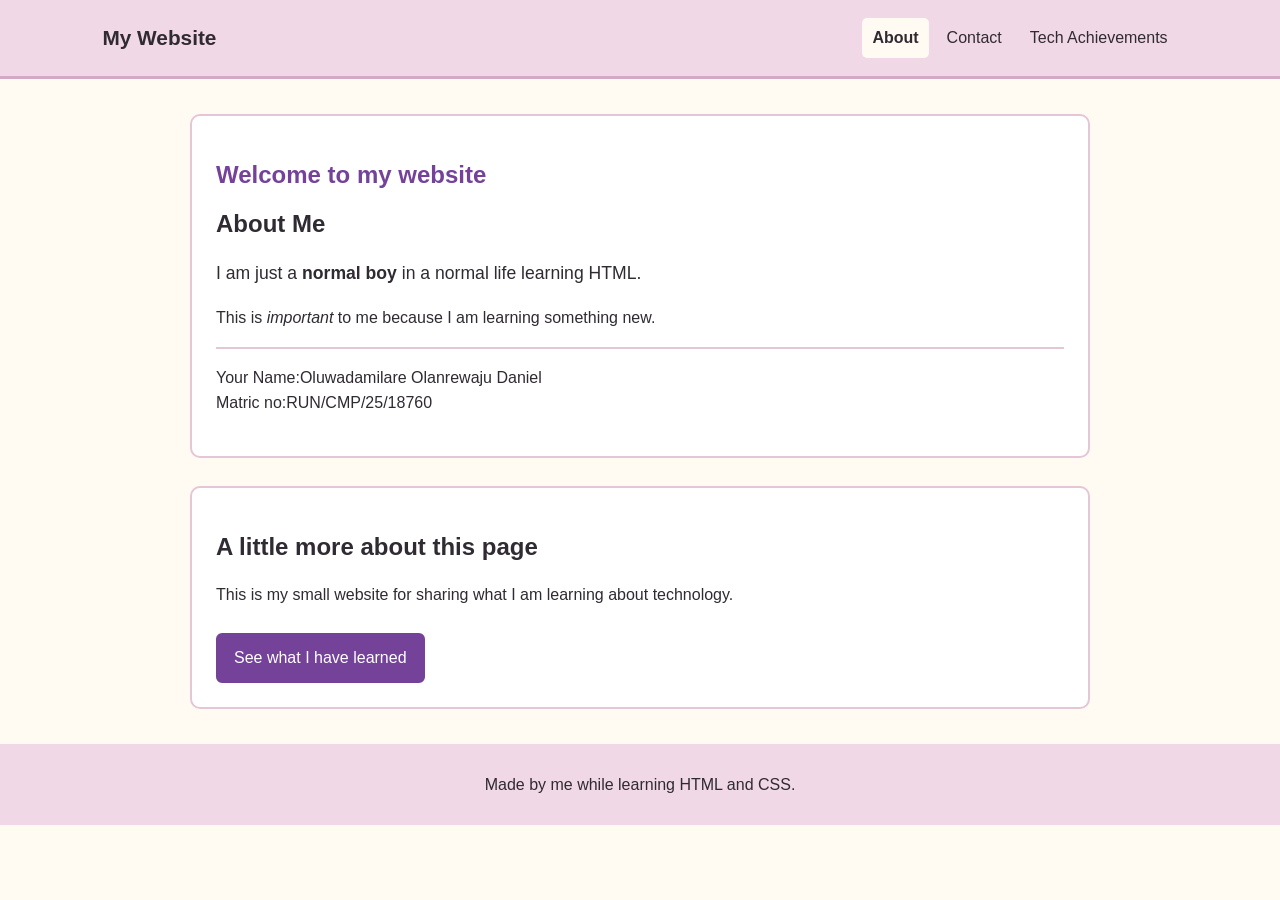
<file: index.html>
<!DOCTYPE html>
<html lang="en">
<head>
  <meta charset="UTF-8">
  <meta name="viewport" content="width=device-width, initial-scale=1.0">
  <title>About Me | My Website</title>
  <link rel="stylesheet" href="style.css">
</head>
<body>
  <header class="site-header">
    <a class="site-name" href="index.html">My Website</a>
    <nav aria-label="Main navigation">
      <a href="index.html" aria-current="page">About</a>
      <a href="contact.html">Contact</a>
      <a href="achievements.html">Tech Achievements</a>
    </nav>
  </header>

  <main>
    <section class="intro">
      <h1 id="welcome">Welcome to my website</h1>
      <h2>About Me</h2>
      <p class="about-text">
        I am just a <strong>normal boy</strong> in a normal life learning HTML.
      </p>
      <p>This is <em>important</em> to me because I am learning something new.</p>
      <hr>
      <p>Your Name:Oluwadamilare Olanrewaju Daniel<br>Matric no:RUN/CMP/25/18760</p>
    </section>

    <section class="little-note">
      <h2>A little more about this page</h2>
      <p>This is my small website for sharing what I am learning about technology.</p>
      <a class="button-link" href="achievements.html">See what I have learned</a>
    </section>
  </main>

  <footer>
    <p>Made by me while learning HTML and CSS.</p>
  </footer>
</body>
</html>
</file>
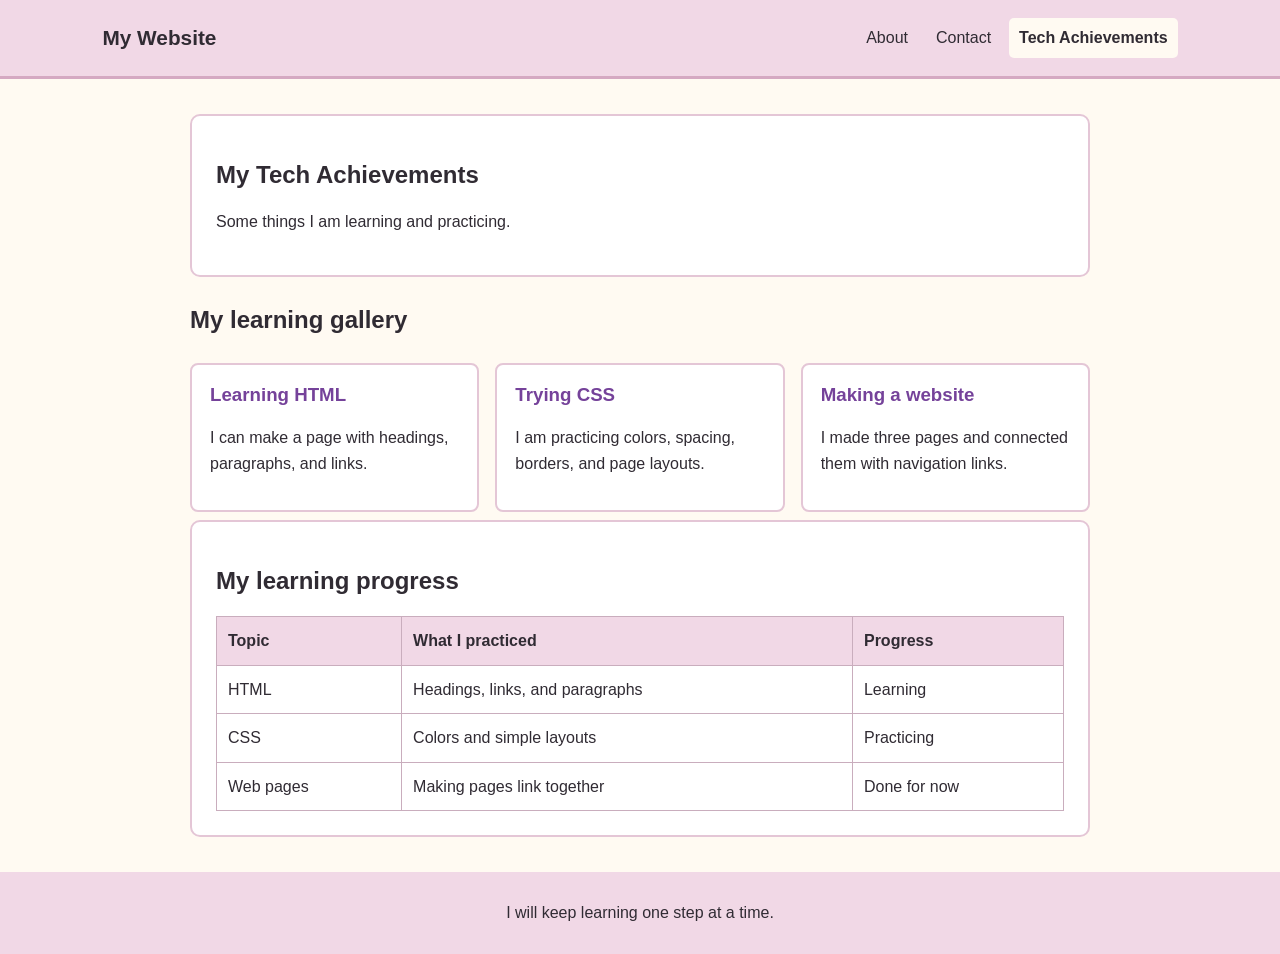
<file: achievements.html>
<!DOCTYPE html>
<html lang="en">
<head>
  <meta charset="UTF-8">
  <meta name="viewport" content="width=device-width, initial-scale=1.0">
  <title>Tech Achievements | My Website</title>
  <link rel="stylesheet" href="style.css">
</head>
<body>
  <header class="site-header">
    <a class="site-name" href="index.html">My Website</a>
    <nav aria-label="Main navigation">
      <a href="index.html">About</a>
      <a href="contact.html">Contact</a>
      <a href="achievements.html" aria-current="page">Tech Achievements</a>
    </nav>
  </header>

  <main>
    <section class="page-heading">
      <h1>My Tech Achievements</h1>
      <p>Some things I am learning and practicing.</p>
    </section>

    <section aria-labelledby="gallery-title">
      <h2 id="gallery-title">My learning gallery</h2>
      <div class="card-grid">
        <article class="card">
          <h3>Learning HTML</h3>
          <p>I can make a page with headings, paragraphs, and links.</p>
        </article>
        <article class="card">
          <h3>Trying CSS</h3>
          <p>I am practicing colors, spacing, borders, and page layouts.</p>
        </article>
        <article class="card">
          <h3>Making a website</h3>
          <p>I made three pages and connected them with navigation links.</p>
        </article>
      </div>
    </section>

    <section class="progress-section">
      <h2>My learning progress</h2>
      <table>
        <thead>
          <tr>
            <th scope="col">Topic</th>
            <th scope="col">What I practiced</th>
            <th scope="col">Progress</th>
          </tr>
        </thead>
        <tbody>
          <tr>
            <td>HTML</td>
            <td>Headings, links, and paragraphs</td>
            <td>Learning</td>
          </tr>
          <tr>
            <td>CSS</td>
            <td>Colors and simple layouts</td>
            <td>Practicing</td>
          </tr>
          <tr>
            <td>Web pages</td>
            <td>Making pages link together</td>
            <td>Done for now</td>
          </tr>
        </tbody>
      </table>
    </section>
  </main>

  <footer>
    <p>I will keep learning one step at a time.</p>
  </footer>
</body>
</html>
</file>
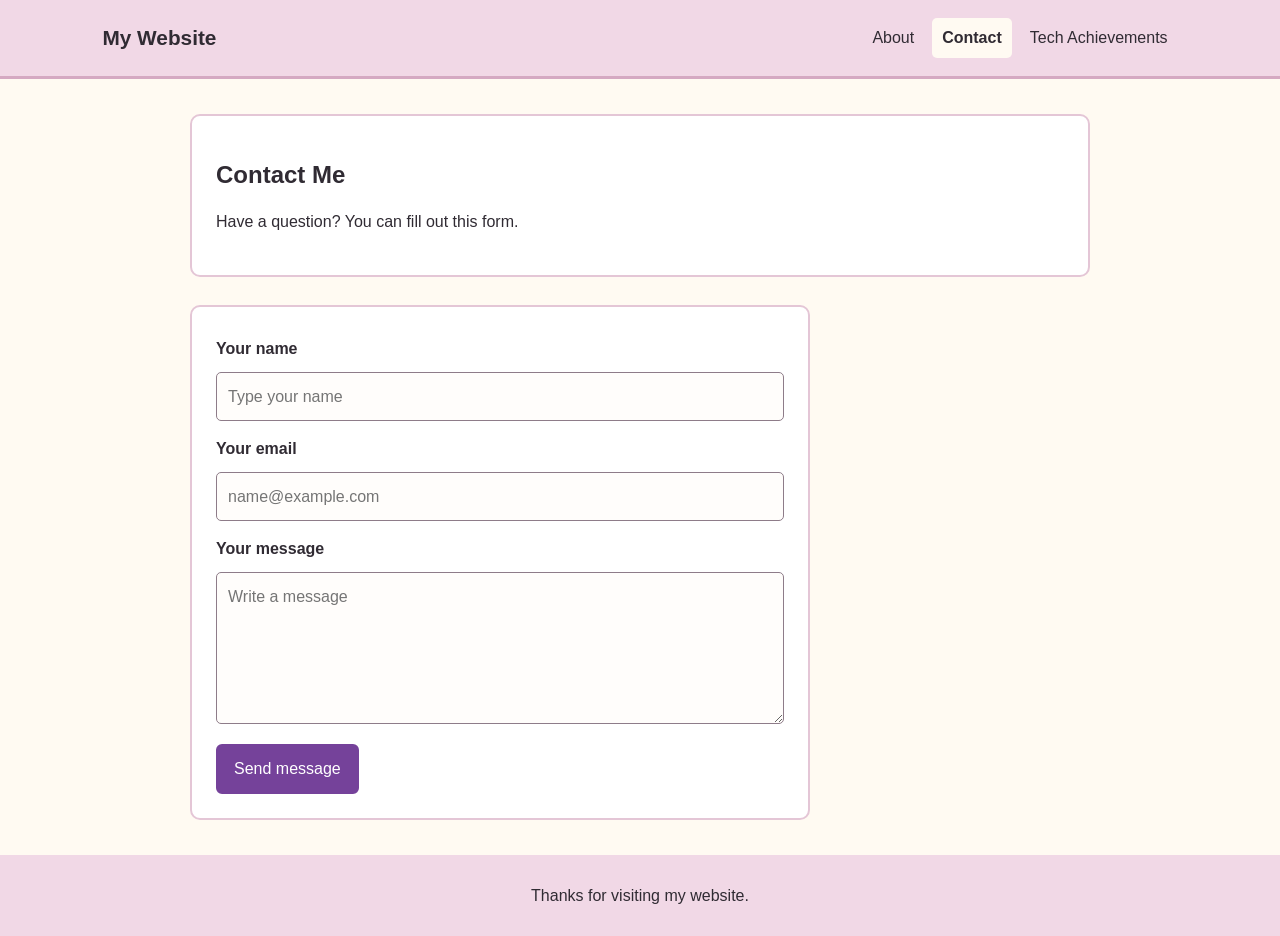
<file: contact.html>
<!DOCTYPE html>
<html lang="en">
<head>
  <meta charset="UTF-8">
  <meta name="viewport" content="width=device-width, initial-scale=1.0">
  <title>Contact | My Website</title>
  <link rel="stylesheet" href="style.css">
</head>
<body>
  <header class="site-header">
    <a class="site-name" href="index.html">My Website</a>
    <nav aria-label="Main navigation">
      <a href="index.html">About</a>
      <a href="contact.html" aria-current="page">Contact</a>
      <a href="achievements.html">Tech Achievements</a>
    </nav>
  </header>

  <main>
    <section class="page-heading">
      <h1>Contact Me</h1>
      <p>Have a question? You can fill out this form.</p>
    </section>

    <form class="contact-form" action="#" method="get">
      <label for="name">Your name</label>
      <input type="text" id="name" name="name" placeholder="Type your name">

      <label for="email">Your email</label>
      <input type="email" id="email" name="email" placeholder="name@example.com">

      <label for="message">Your message</label>
      <textarea id="message" name="message" rows="5" placeholder="Write a message"></textarea>

      <button type="submit">Send message</button>
    </form>
  </main>

  <footer>
    <p>Thanks for visiting my website.</p>
  </footer>
</body>
</html>
</file>
<file: style.css>
* {
  box-sizing: border-box;
}

body {
  margin: 0;
  background-color: #fffaf2;
  color: #302b33;
  font-family: Arial, sans-serif;
  line-height: 1.6;
}

.site-header {
  display: flex;
  align-items: center;
  justify-content: space-between;
  gap: 20px;
  padding: 18px 8%;
  background-color: #f1d8e6;
  border-bottom: 3px solid #d5a9c2;
}

.site-name {
  color: #302b33;
  font-size: 1.3rem;
  font-weight: bold;
  text-decoration: none;
}

nav {
  display: flex;
  flex-wrap: wrap;
  gap: 8px;
}

nav a {
  padding: 7px 10px;
  border-radius: 5px;
  color: #302b33;
  text-decoration: none;
}

nav a:hover {
  background-color: #fffaf2;
  text-decoration: underline;
}

nav a:focus-visible,
a:focus-visible,
button:focus-visible,
input:focus-visible,
textarea:focus-visible {
  outline: 3px solid #75429a;
  outline-offset: 3px;
}

nav a[aria-current="page"] {
  background-color: #fffaf2;
  font-weight: bold;
}

main {
  width: min(900px, 88%);
  margin: 35px auto;
}

.intro,
.little-note,
.page-heading,
.contact-form,
.progress-section {
  margin-bottom: 28px;
  padding: 24px;
  border: 2px solid #e4c6d6;
  border-radius: 10px;
  background-color: #ffffff;
}

#welcome {
  color: #75429a;
}

h1,
h2,
h3 {
  line-height: 1.25;
}

.about-text {
  font-size: 1.1rem;
}

hr {
  border: 0;
  border-top: 2px solid #e4c6d6;
}

.button-link,
button {
  display: inline-block;
  margin-top: 10px;
  padding: 10px 16px;
  border: 2px solid #75429a;
  border-radius: 6px;
  background-color: #75429a;
  color: white;
  font: inherit;
  text-decoration: none;
  cursor: pointer;
}

.button-link:hover,
button:hover {
  background-color: #5b3078;
}

.card-grid {
  display: grid;
  grid-template-columns: repeat(3, 1fr);
  gap: 16px;
}

.card {
  margin: 8px 0;
  padding: 18px;
  border: 2px solid #e4c6d6;
  border-radius: 8px;
  background-color: #fff;
}

.card h3 {
  margin-top: 0;
  color: #75429a;
}

.contact-form {
  display: flex;
  flex-direction: column;
  gap: 10px;
  max-width: 620px;
}

.contact-form label {
  margin-top: 5px;
  font-weight: bold;
}

.contact-form input,
.contact-form textarea {
  width: 100%;
  padding: 11px;
  border: 1px solid #8e7c89;
  border-radius: 5px;
  background-color: #fffdfb;
  color: #302b33;
  font: inherit;
}

.contact-form button {
  align-self: flex-start;
}

table {
  width: 100%;
  border-collapse: collapse;
  background-color: white;
}

th,
td {
  padding: 11px;
  border: 1px solid #c9adbd;
  text-align: left;
}

th {
  background-color: #f1d8e6;
}

footer {
  padding: 12px 8%;
  background-color: #f1d8e6;
  text-align: center;
}

@media (max-width: 600px) {
  .site-header {
    flex-direction: column;
    align-items: flex-start;
    padding: 16px 6%;
  }

  nav {
    flex-direction: column;
    width: 100%;
  }

  nav a {
    width: 100%;
  }

  main {
    width: 92%;
    margin: 22px auto;
  }

  .card-grid {
    grid-template-columns: 1fr;
  }

  .intro,
  .little-note,
  .page-heading,
  .contact-form,
  .progress-section {
    padding: 18px;
  }

  table {
    font-size: 0.9rem;
  }

  th,
  td {
    padding: 7px;
  }
}
</file>
